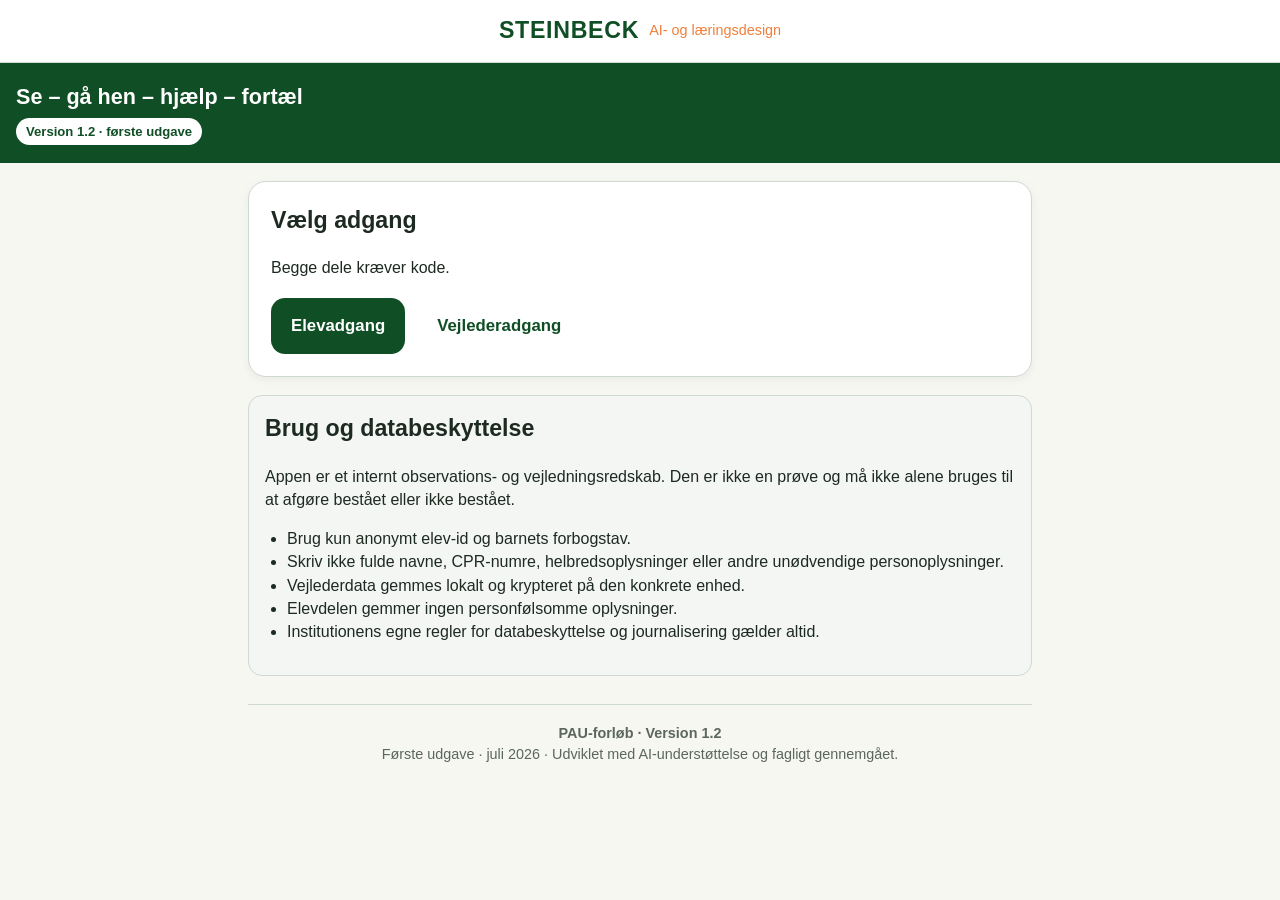
<file: index.html>
<!doctype html>
<html lang="da"><head><meta charset="utf-8"><meta name="viewport" content="width=device-width,initial-scale=1">
<title>PAU-forløb</title><link rel="stylesheet" href="style-v12.css?v=12"></head>
<body><div class="brandbar"><span class="brandname">STEINBECK</span><span class="brandsub">AI- og læringsdesign</span></div><header><h1>Se – gå hen – hjælp – fortæl</h1><p><span class="version-badge">Version 1.2 · første udgave</span></p></header>
<main><div class="card"><h2>Vælg adgang</h2><p>Begge dele kræver kode.</p>
<div class="actions"><a class="button primary" href="elev.html">Elevadgang</a><a class="button secondary" href="vejleder.html">Vejlederadgang</a></div></div>
<div class="legal-box"><h2>Brug og databeskyttelse</h2>
<p>Appen er et internt observations- og vejledningsredskab. Den er ikke en prøve og må ikke alene bruges til at afgøre bestået eller ikke bestået.</p>
<ul><li>Brug kun anonymt elev-id og barnets forbogstav.</li><li>Skriv ikke fulde navne, CPR-numre, helbredsoplysninger eller andre unødvendige personoplysninger.</li>
<li>Vejlederdata gemmes lokalt og krypteret på den konkrete enhed.</li><li>Elevdelen gemmer ingen personfølsomme oplysninger.</li>
<li>Institutionens egne regler for databeskyttelse og journalisering gælder altid.</li></ul></div><footer class="footer"><strong>PAU-forløb · Version 1.2</strong><br>Første udgave · juli 2026 · Udviklet med AI-understøttelse og fagligt gennemgået.</footer></main></body></html>
</file>
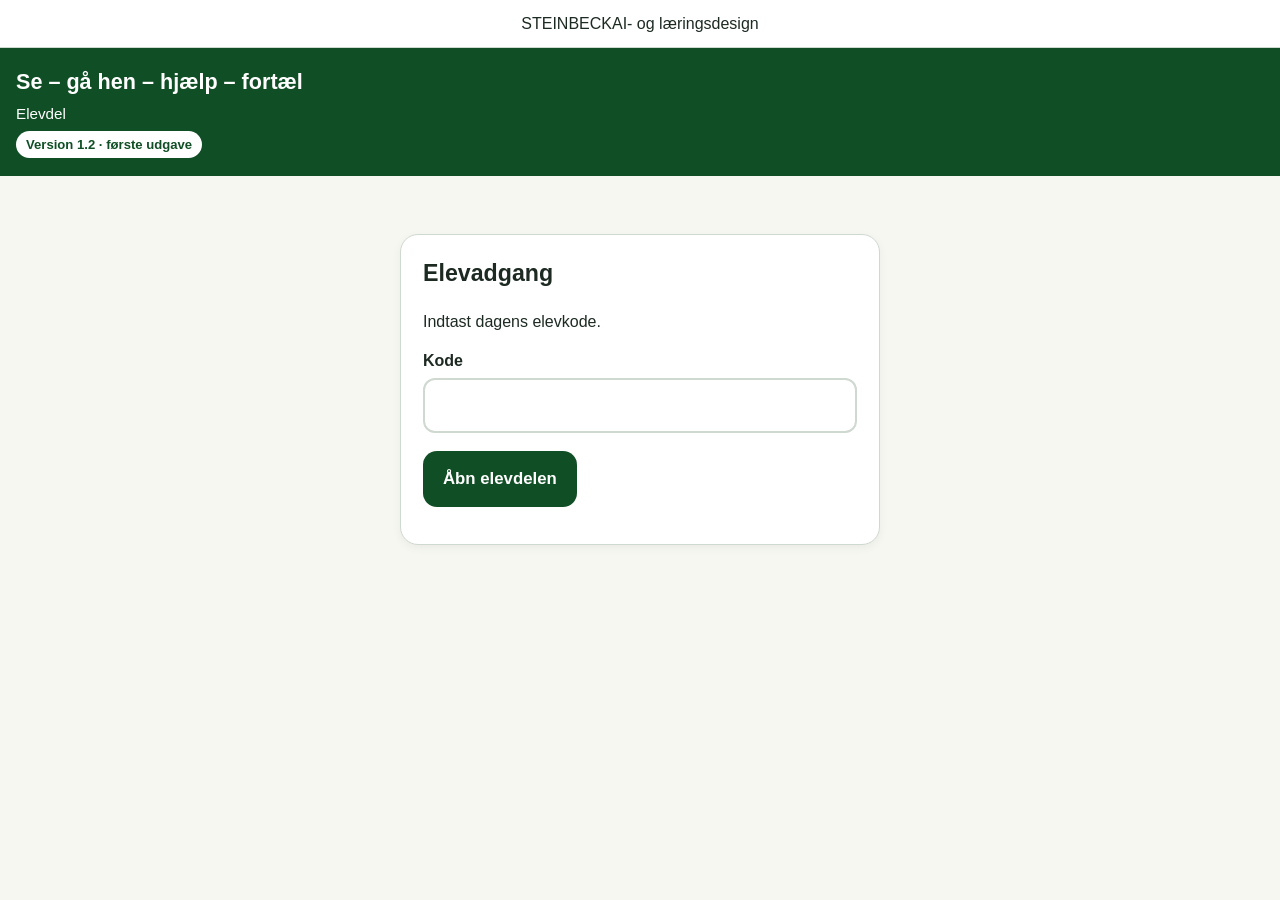
<file: elev.html>
<!doctype html>
<html lang="da">
<head>
<meta charset="utf-8"><meta name="viewport" content="width=device-width,initial-scale=1">
<title>Elevdel</title><link rel="stylesheet" href="style-v3.css?v=3">
</head>
<body>
<div class="brandbar"><span class="brandname">STEINBECK</span><span class="brandsub">AI- og læringsdesign</span></div>
<header><h1>Se – gå hen – hjælp – fortæl</h1><p>Elevdel</p><p style="margin:.35rem 0 0;font-size:.8rem"><span class="version-badge">Version 1.2 · første udgave</span></p></header>
<main>
<section id="elevLock" class="card lock">
  <h2>Elevadgang</h2>
  <p>Indtast dagens elevkode.</p>
  <label for="elevCode">Kode</label>
  <input id="elevCode" type="password" inputmode="numeric" autocomplete="off">
  <div class="actions"><button class="primary" onclick="unlockElev()">Åbn elevdelen</button></div>
  <p id="elevLockMessage" class="small"></p>
</section>
<section id="elevApp" class="hidden">
  <div class="legal-box"><p><strong>Privatliv:</strong> Skriv ikke navne eller andre oplysninger om børn i elevdelen. Elevdelen gemmer kun midlertidige knaptryk i den aktuelle browserfane.</p></div>
<div class="topline no-print">
    <a class="button secondary" href="index.html">Til forsiden</a>
    <button class="danger" onclick="resetElev()">Nulstil elevdelen</button>
  </div>

  <div class="card screen" id="screen-1">
    <h2>Godmorgen.</h2><p class="lead">Nu starter din dag.</p>
    <div class="actions"><button class="primary" onclick="nextScreen(2)">Start</button></div>
  </div>

  <div class="card screen hidden" id="screen-2">
    <h2>De fire trin</h2>
    <div class="steps"><div class="step">👀 Se</div><div class="step">🚶 Gå hen</div><div class="step">🤲 Hjælp</div><div class="step">💬 Fortæl</div></div>
    <div class="actions"><button class="primary" onclick="nextScreen(3)">Videre</button></div>
  </div>

  <div class="card screen hidden" id="screen-3">
    <h2>Dagens fokus</h2><p class="lead">Kig godt efter i dag.</p>
    <p>Din vejleder viser dig de fire trin med et barn. Bagefter skal du selv kigge efter et barn.</p>
    <div class="actions"><button class="primary" onclick="nextScreen(4)">Jeg er klar</button></div>
  </div>

  <div class="card screen hidden" id="screen-4">
    <h2>Midtvejs</h2><p class="lead">Har du set et barn, der havde brug for hjælp?</p>
    <div class="choice-grid">
      <button class="choice" onclick="midChoice('Ja')">Ja</button>
      <button class="choice" onclick="midChoice('Nej')">Nej</button>
      <button class="choice" onclick="midChoice('Jeg ved det ikke')">Jeg ved det ikke</button>
    </div>
  </div>

  <div class="card screen hidden" id="screen-5">
    <h2 id="mid-title">Tak.</h2><p class="lead" id="mid-text">Husk det. Du skal fortælle om det i eftermiddag.</p>
    <div class="actions"><button class="primary" onclick="nextScreen(6)">Færdig</button></div>
  </div>

  <div class="card screen hidden" id="screen-6">
    <h2>Nu skal du fortælle om i dag.</h2><p class="lead">Tænk på ét barn, du så eller hjalp.</p>
    <div class="actions"><button class="primary" onclick="startTell()">Start</button></div>
  </div>

  <div class="card screen hidden" id="screen-7">
    <h2 id="tell-question">Hvad skete der?</h2><p id="tell-help">Fortæl med dine egne ord.</p>
    <div class="actions">
      <button class="primary" onclick="tellAnswer('Jeg har fortalt det')">Jeg har fortalt det</button>
      <button class="neutral" onclick="tellAnswer('Jeg ved det ikke')">Jeg ved det ikke</button>
    </div>
  </div>

  <div class="card screen hidden" id="screen-8">
    <h2>Tak for i dag.</h2><p class="lead">Elevdelen er afsluttet.</p>
    <div class="notice">Der er ikke lavet en vurdering af dig.</div>
  </div>

<footer class="footer"><strong>PAU-forløb · Version 1.2</strong><br>Første udgave · juli 2026 · Udviklet med AI-understøttelse og fagligt gennemgået.</footer>

</section></main>
<script src="elev-v12.js?v=12"></script>
</body></html>
</file>
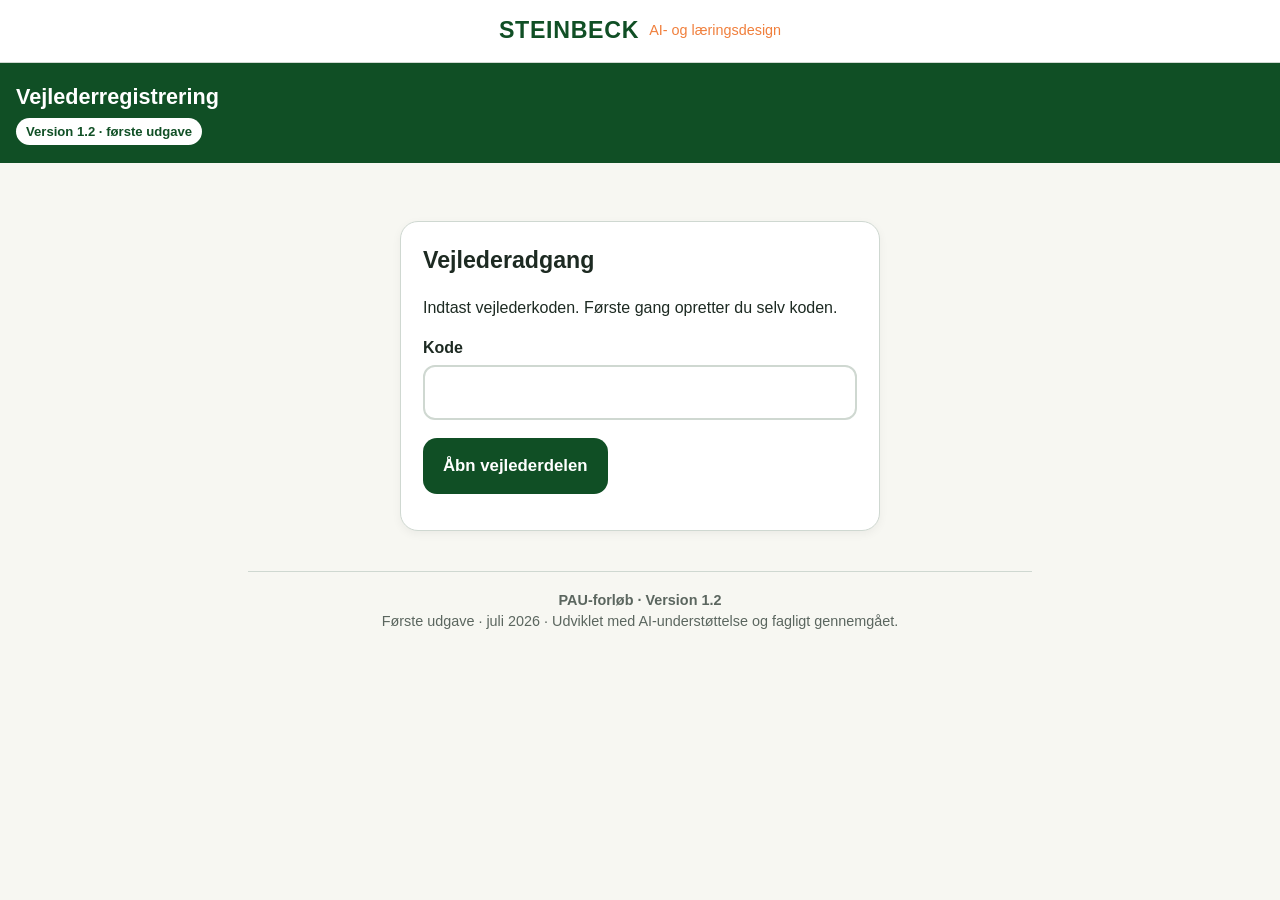
<file: vejleder.html>
<!doctype html>
<html lang="da"><head><meta charset="utf-8"><meta name="viewport" content="width=device-width,initial-scale=1">
<title>Vejlederdel</title><link rel="stylesheet" href="style-v12.css?v=12"></head>
<body><div class="brandbar"><span class="brandname">STEINBECK</span><span class="brandsub">AI- og læringsdesign</span></div><header><h1>Vejlederregistrering</h1><p><span class="version-badge">Version 1.2 · første udgave</span></p></header>
<main>
<section id="lockScreen" class="card lock"><h2>Vejlederadgang</h2><p>Indtast vejlederkoden. Første gang opretter du selv koden.</p>
<label for="pin">Kode</label><input id="pin" type="password" inputmode="numeric" minlength="4" autocomplete="current-password">
<div class="actions"><button class="primary" onclick="unlock()">Åbn vejlederdelen</button></div><p id="lockMessage" class="small"></p></section>
<section id="advisorApp" class="hidden">
<div class="legal-box"><h2>Brug og databeskyttelse</h2><p>Registrér kun synlige handlinger og nødvendige oplysninger. Brug anonymt elev-id og barnets forbogstav.</p>
<p>Status beskriver, hvad eleven gjorde under de givne betingelser. Den forklarer ikke hvorfor.</p></div>
<div class="topline no-print"><a class="button secondary" href="index.html">Til forsiden</a><div class="actions"><button class="neutral" onclick="lockNow()">Lås vejlederdelen</button><button class="danger" onclick="resetAdvisor()">Slet vejlederdata</button></div></div>
<div class="card"><h2>Ny registrering</h2>
<label for="day">Dag</label><select id="day" onchange="toggleTransfer()"><option>Mandag</option><option>Tirsdag</option><option>Onsdag</option><option>Torsdag</option><option>Fredag</option></select>
<label for="studentId">Elev-id</label><input id="studentId" maxlength="12" autocomplete="off" placeholder="Fx PAU-01"><p class="small">Brug et internt, anonymt elev-id – ikke navn eller CPR-nummer.</p>
<label for="place">Sted</label><select id="place"><option value="">Vælg sted</option><option>Stue</option><option>Garderobe</option><option>Legeplads</option><option>Måltid</option><option>Andet</option></select>
<label for="initial">Barnets forbogstav</label><input id="initial" maxlength="2" autocomplete="off" placeholder="Fx A"><p class="small">Skriv højst to bogstaver.</p>
<div id="observations"></div>
<div class="notice">»Vejleder greb ind af hensyn til barnet« beskriver situationen og tæller ikke imod eleven. Barnets trivsel går altid forud for observationen.</div>
<label for="promptText">Hvad sagde vejlederen ved påmindelse eller instruktion?</label><textarea id="promptText"></textarea>
<label for="tellSummary">Kort referat af Fortæl-samtalen</label><textarea id="tellSummary"></textarea>
<div id="transferSection" class="transfer-box inactive"><h3>Overførsel til en ny situation</h3>
<p>Udfyld kun dette felt, når du konkret har set eleven bruge noget fra en tidligere situation i en ny type situation.</p>
<p class="small"><strong>Et tomt felt betyder »ikke observeret« – ikke »ikke kunnet«.</strong></p>
<label for="transferDate">Dato</label><input id="transferDate" type="date">
<label for="transferSituation">Kort beskrivelse af den nye situation</label><textarea id="transferSituation"></textarea>
<label for="transferAction">Hvad gjorde eleven konkret?</label><textarea id="transferAction"></textarea>
<label for="transferSupport">Støtteniveau</label><select id="transferSupport"><option value="">Ikke udfyldt</option><option>Selvstændigt</option><option>Efter kort påmindelse</option><option>Efter konkret instruktion</option><option>Ikke udført</option><option>Vejleder greb ind af hensyn til barnet</option></select></div>
<div class="actions no-print"><button class="primary" onclick="saveAdvisor()">Gem krypteret</button><button class="secondary" onclick="showLatestStatus()">Vis status</button></div></div>
<div class="card"><h2>Status</h2>
<div class="notice">Status sammenholder elevens handlinger med den givne støtte. Efter sommerferien kan observationerne kobles til skolens lokale forventninger til anden oplæringsperiode.</div>
<div class="notice">Data beskriver, hvad eleven gjorde under de givne betingelser. De forklarer ikke hvorfor.</div>
<div id="summary" class="summary">Der er endnu ikke gemt en registrering.</div>
<div class="actions no-print"><button class="primary" onclick="window.print()">Udskriv / gem som PDF</button></div>
<p class="small">Der beregnes ingen score, procent, samlet vurdering eller konklusion.</p></div>
<div class="card"><h2>Registreringer</h2><h3>Version 1.2</h3><div id="history" class="summary">Ingen registreringer.</div>
<div class="actions no-print"><button class="secondary" onclick="renderComparison()">Sammenlign version 1.2-registreringer</button></div>
<div id="comparison" class="summary">Sammenligning vises her.</div>
<h3>Ældre registreringer</h3><div id="legacyHistory" class="summary">Ingen ældre registreringer.</div>
<p class="small">Ældre registreringer bevares og kan læses separat. De indgår ikke i direkte sammenligning med version 1.2.</p></div>
</section><footer class="footer"><strong>PAU-forløb · Version 1.2</strong><br>Første udgave · juli 2026 · Udviklet med AI-understøttelse og fagligt gennemgået.</footer></main><script src="vejleder-v12.js?v=12"></script></body></html>
</file>
<file: style-v12.css>
:root{
  --bg:#f7f7f2; --card:#fff; --text:#1d2a22; --muted:#5b665f;
  --green:#104f25; --orange:#f07f3c; --soft:#e9f2e8; --border:#cfd8d1;
}
*{box-sizing:border-box}
body{margin:0;font-family:Arial,Helvetica,sans-serif;background:var(--bg);color:var(--text);line-height:1.45}
header{background:var(--green);color:#fff;padding:18px 16px}
header h1{margin:0;font-size:1.35rem}
header p{margin:.35rem 0 0;font-size:.95rem}
main{max-width:820px;margin:0 auto;padding:18px}
.card{background:var(--card);border:1px solid var(--border);border-radius:18px;padding:22px;margin-bottom:18px;box-shadow:0 3px 10px rgba(0,0,0,.05)}
h2{font-size:1.45rem;margin-top:0}
h3{font-size:1.1rem}
p.lead{font-size:1.2rem}
.steps{display:grid;grid-template-columns:repeat(2,1fr);gap:12px;margin:18px 0}
.step{border:2px solid var(--green);border-radius:16px;padding:18px 10px;text-align:center;font-size:1.2rem;font-weight:700;background:var(--soft)}
.actions{display:flex;flex-wrap:wrap;gap:12px;margin-top:18px}
button,a.button{border:none;border-radius:14px;padding:16px 20px;font-size:1.05rem;font-weight:700;cursor:pointer;min-height:56px;text-decoration:none;display:inline-flex;align-items:center;justify-content:center}
.primary{background:var(--green);color:#fff}
.secondary{background:#fff;color:var(--green);border:2px solid var(--green)}
.neutral{background:#ecefeb;color:var(--text);border:1px solid var(--border)}
.danger{background:#8b1e1e;color:#fff}
.hidden{display:none!important}
.choice-grid{display:grid;grid-template-columns:1fr;gap:10px;margin:16px 0}
.choice{width:100%;background:#fff;color:var(--text);border:2px solid var(--border);text-align:left}
.notice{border-left:6px solid var(--orange);background:#fff6ed;padding:14px;border-radius:10px;margin:14px 0}
label{display:block;font-weight:700;margin:14px 0 6px}
input,select,textarea{width:100%;font:inherit;padding:14px;border:2px solid var(--border);border-radius:12px;background:#fff}
textarea{min-height:110px;resize:vertical}
.obs{padding:16px 0;border-bottom:1px solid var(--border)}
.obs:last-child{border-bottom:none}
.obs-title{font-weight:700;margin-bottom:8px}
.support-grid{display:grid;grid-template-columns:repeat(2,1fr);gap:8px}
.support-grid label{margin:0;font-weight:400;border:2px solid var(--border);border-radius:12px;padding:12px;cursor:pointer}
.support-grid input{width:auto;margin-right:8px}
.summary{background:#f4f6f4;border:1px solid var(--border);border-radius:12px;padding:14px}
.small{font-size:.9rem;color:var(--muted)}
.topline{display:flex;justify-content:space-between;gap:10px;align-items:center;flex-wrap:wrap}
.lock{max-width:480px;margin:40px auto}
@media(max-width:560px){
  .steps,.support-grid{grid-template-columns:1fr}
  main{padding:10px}.card{padding:18px}
  button,a.button{width:100%}
}
@media print{
  header,.no-print{display:none!important}
  body{background:#fff}.card{box-shadow:none;border:none}
}

.brandbar{display:flex;justify-content:center;background:#fff;padding:12px;border-bottom:1px solid var(--border)}
.brandbar img{width:min(360px,92vw);height:auto}
.legal-box{background:#f4f6f4;border:1px solid var(--border);border-radius:14px;padding:16px;margin:18px 0}
.legal-box h2,.legal-box h3{margin-top:0}
.legal-box ul{padding-left:22px}
.footer{margin-top:28px;padding:18px;border-top:1px solid var(--border);font-size:.9rem;color:var(--muted);text-align:center}
.version-badge{display:inline-block;background:#fff;color:var(--green);border-radius:999px;padding:4px 10px;font-weight:700;font-size:.82rem}

table{width:100%;border-collapse:collapse;margin-top:12px}th,td{border:1px solid var(--border);padding:10px;text-align:left;vertical-align:top}th{background:var(--soft)}

.brandbar{display:flex;justify-content:center;align-items:center;background:#fff;padding:14px;border-bottom:1px solid var(--border)}
.brandname{font-size:1.45rem;font-weight:700;color:var(--green);letter-spacing:.03em}
.brandsub{font-size:.9rem;color:var(--orange);margin-left:10px}
.legacy{background:#faf7f0;border:1px solid #dbcdbb;border-radius:12px;padding:14px;margin:10px 0}
.record-card{border:1px solid var(--border);border-radius:12px;padding:12px;margin:10px 0;background:#fff}
.record-card button{min-height:42px;padding:9px 12px;font-size:.95rem}
.transfer-box{background:#f8fbf8;border:1px solid var(--border);border-radius:14px;padding:16px;margin-top:20px}
.inactive{opacity:.55}
table{width:100%;border-collapse:collapse;margin-top:12px}
th,td{border:1px solid var(--border);padding:10px;text-align:left;vertical-align:top}
th{background:var(--soft)}
</file>
<file: style-v3.css>
:root{
  --bg:#f7f7f2; --card:#fff; --text:#1d2a22; --muted:#5b665f;
  --green:#104f25; --orange:#f07f3c; --soft:#e9f2e8; --border:#cfd8d1;
}
*{box-sizing:border-box}
body{margin:0;font-family:Arial,Helvetica,sans-serif;background:var(--bg);color:var(--text);line-height:1.45}
header{background:var(--green);color:#fff;padding:18px 16px}
header h1{margin:0;font-size:1.35rem}
header p{margin:.35rem 0 0;font-size:.95rem}
main{max-width:820px;margin:0 auto;padding:18px}
.card{background:var(--card);border:1px solid var(--border);border-radius:18px;padding:22px;margin-bottom:18px;box-shadow:0 3px 10px rgba(0,0,0,.05)}
h2{font-size:1.45rem;margin-top:0}
h3{font-size:1.1rem}
p.lead{font-size:1.2rem}
.steps{display:grid;grid-template-columns:repeat(2,1fr);gap:12px;margin:18px 0}
.step{border:2px solid var(--green);border-radius:16px;padding:18px 10px;text-align:center;font-size:1.2rem;font-weight:700;background:var(--soft)}
.actions{display:flex;flex-wrap:wrap;gap:12px;margin-top:18px}
button,a.button{border:none;border-radius:14px;padding:16px 20px;font-size:1.05rem;font-weight:700;cursor:pointer;min-height:56px;text-decoration:none;display:inline-flex;align-items:center;justify-content:center}
.primary{background:var(--green);color:#fff}
.secondary{background:#fff;color:var(--green);border:2px solid var(--green)}
.neutral{background:#ecefeb;color:var(--text);border:1px solid var(--border)}
.danger{background:#8b1e1e;color:#fff}
.hidden{display:none!important}
.choice-grid{display:grid;grid-template-columns:1fr;gap:10px;margin:16px 0}
.choice{width:100%;background:#fff;color:var(--text);border:2px solid var(--border);text-align:left}
.notice{border-left:6px solid var(--orange);background:#fff6ed;padding:14px;border-radius:10px;margin:14px 0}
label{display:block;font-weight:700;margin:14px 0 6px}
input,select,textarea{width:100%;font:inherit;padding:14px;border:2px solid var(--border);border-radius:12px;background:#fff}
textarea{min-height:110px;resize:vertical}
.obs{padding:16px 0;border-bottom:1px solid var(--border)}
.obs:last-child{border-bottom:none}
.obs-title{font-weight:700;margin-bottom:8px}
.support-grid{display:grid;grid-template-columns:repeat(2,1fr);gap:8px}
.support-grid label{margin:0;font-weight:400;border:2px solid var(--border);border-radius:12px;padding:12px;cursor:pointer}
.support-grid input{width:auto;margin-right:8px}
.summary{background:#f4f6f4;border:1px solid var(--border);border-radius:12px;padding:14px}
.small{font-size:.9rem;color:var(--muted)}
.topline{display:flex;justify-content:space-between;gap:10px;align-items:center;flex-wrap:wrap}
.lock{max-width:480px;margin:40px auto}
@media(max-width:560px){
  .steps,.support-grid{grid-template-columns:1fr}
  main{padding:10px}.card{padding:18px}
  button,a.button{width:100%}
}
@media print{
  header,.no-print{display:none!important}
  body{background:#fff}.card{box-shadow:none;border:none}
}

.brandbar{display:flex;justify-content:center;background:#fff;padding:12px;border-bottom:1px solid var(--border)}
.brandbar img{width:min(360px,92vw);height:auto}
.legal-box{background:#f4f6f4;border:1px solid var(--border);border-radius:14px;padding:16px;margin:18px 0}
.legal-box h2,.legal-box h3{margin-top:0}
.legal-box ul{padding-left:22px}
.footer{margin-top:28px;padding:18px;border-top:1px solid var(--border);font-size:.9rem;color:var(--muted);text-align:center}
.version-badge{display:inline-block;background:#fff;color:var(--green);border-radius:999px;padding:4px 10px;font-weight:700;font-size:.82rem}

table{width:100%;border-collapse:collapse;margin-top:12px}th,td{border:1px solid var(--border);padding:10px;text-align:left;vertical-align:top}th{background:var(--soft)}
</file>
